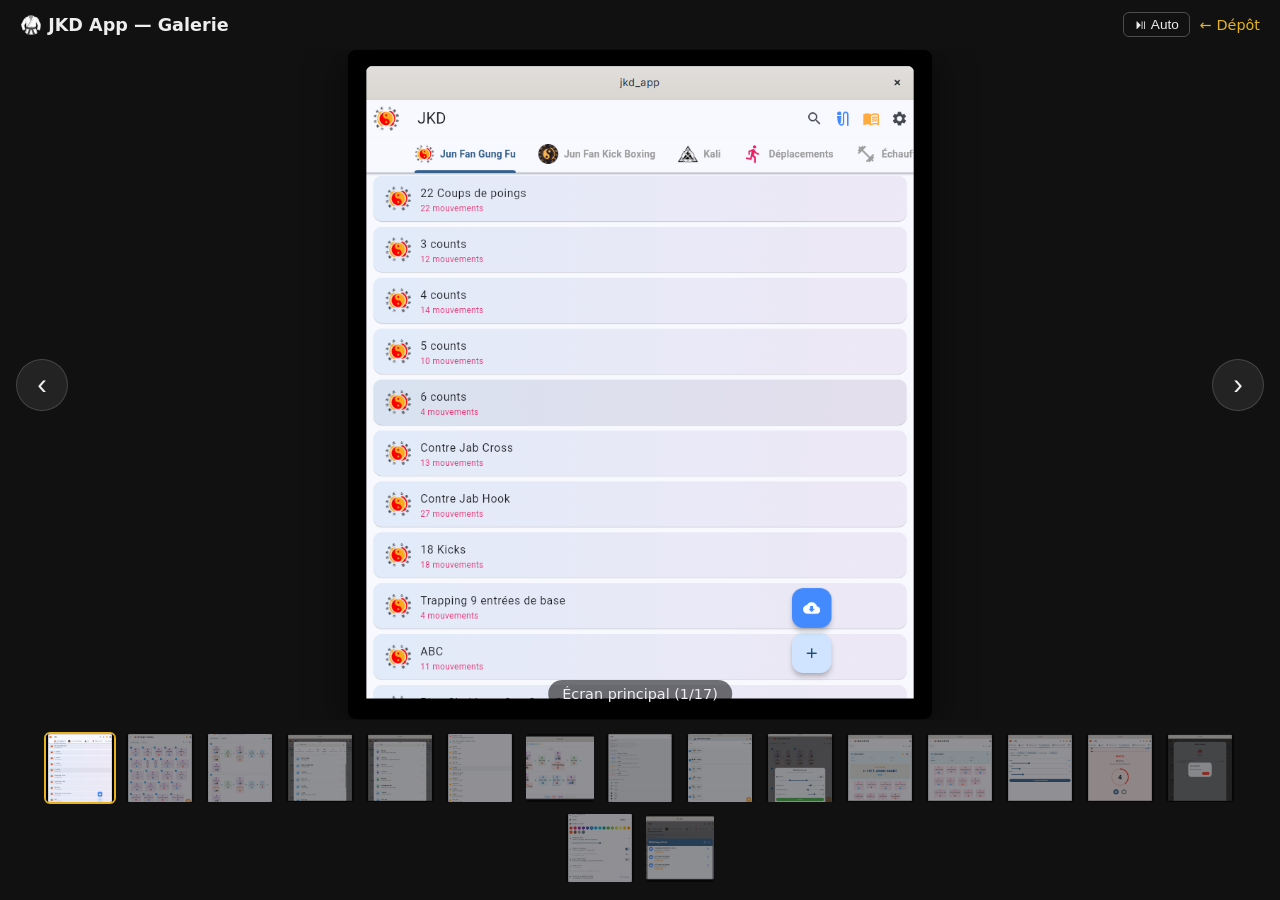
<file: gallery.html>
<!DOCTYPE html>
<html lang="fr">
<head>
<meta charset="UTF-8">
<meta name="viewport" content="width=device-width, initial-scale=1.0">
<title>JKD App — Galerie</title>
<style>
  :root { --bg:#111; --fg:#eee; --accent:#e6b422; }
  * { box-sizing:border-box; margin:0; padding:0; }
  body { background:var(--bg); color:var(--fg); font-family:system-ui,"Segoe UI",Roboto,sans-serif; min-height:100vh; display:flex; flex-direction:column; }
  header { display:flex; align-items:center; justify-content:space-between; padding:12px 20px; gap:12px; flex-wrap:wrap; }
  header h1 { font-size:1.1rem; font-weight:600; }
  .toolbar { display:flex; gap:10px; align-items:center; }
  .toolbar button { background:none; border:1px solid rgba(255,255,255,.25); color:var(--fg); border-radius:6px; padding:4px 10px; cursor:pointer; font-size:.85rem; }
  .toolbar button:hover { background:rgba(255,255,255,.1); }
  .toolbar a { color:var(--accent); text-decoration:none; font-size:.9rem; }
  .stage { position:relative; flex:1; display:flex; align-items:center; justify-content:center; overflow:hidden; min-height:50vh; }
  #slide { max-width:92vw; max-height:calc(100vh - 230px); object-fit:contain; border-radius:8px; box-shadow:0 8px 40px rgba(0,0,0,.6); transition:opacity .25s; }
  .btn { position:absolute; top:50%; transform:translateY(-50%); background:rgba(255,255,255,.08); border:1px solid rgba(255,255,255,.15); color:var(--fg); font-size:1.8rem; line-height:1; width:52px; height:52px; border-radius:50%; cursor:pointer; transition:background .2s; }
  .btn:hover { background:rgba(255,255,255,.2); }
  #prev { left:16px; }
  #next { right:16px; }
  .meta { position:absolute; bottom:12px; left:50%; transform:translateX(-50%); background:rgba(0,0,0,.55); padding:6px 14px; border-radius:20px; font-size:.9rem; white-space:nowrap; }
  .thumbs { display:flex; gap:8px; padding:12px 16px 16px; overflow-x:auto; justify-content:center; flex-wrap:wrap; }
  .thumbs img { width:72px; height:72px; object-fit:cover; border-radius:6px; cursor:pointer; opacity:.55; border:2px solid transparent; transition:opacity .2s, border-color .2s; }
  .thumbs img:hover { opacity:.9; }
  .thumbs img.active { opacity:1; border-color:var(--accent); }
</style>
</head>
<body>
<header>
  <h1>🥋 JKD App — Galerie</h1>
  <div class="toolbar">
    <button id="autoBtn" title="Lecture automatique (Espace)">⏯ Auto</button>
    <a href="https://github.com/aginies/JKDApp">← Dépôt</a>
  </div>
</header>
<div class="stage">
  <button class="btn" id="prev" aria-label="Précédent">‹</button>
  <img id="slide" alt="">
  <button class="btn" id="next" aria-label="Suivant">›</button>
  <div class="meta" id="meta"></div>
</div>
<div class="thumbs" id="thumbs"></div>
<script>
const SLIDES = [
  ["images/main.png", "Écran principal"],
  ["images/card_view.png", "Vue carte"],
  ["images/serie_cards.png", "Cartes de série"],
  ["images/glossaire.png", "Glossaire"],
  ["images/recherche_glossaire.png", "Recherche dans le glossaire"],
  ["images/recherche_globale.png", "Recherche globale"],
  ["images/editer_combo.png", "Éditeur de combos"],
  ["images/edit_combo_help.png", "Aide de l'éditeur de combos"],
  ["images/angles.png", "Angles Kali personnalisés"],
  ["images/entrainement_serie.png", "Mode entraînement"],
  ["images/lecture_deplacement.png", "Lecteur aléatoire (déplacements)"],
  ["images/deplacement.png", "JKD Moves (déplacements)"],
  ["images/echauffement_0.png", "Échauffement guidé (1/2)"],
  ["images/echauffement_1.png", "Échauffement guidé (2/2)"],
  ["images/enregistrement_vocal.png", "Saisie vocale"],
  ["images/parametres.png", "Paramètres"],
  ["images/cloud.png", "Bibliothèque cloud"]
];
let i = 0, timer = null, auto = false;
const slide = document.getElementById("slide");
const meta = document.getElementById("meta");
const thumbs = document.getElementById("thumbs");
const autoBtn = document.getElementById("autoBtn");

SLIDES.forEach(([src, caption], idx) => {
  const t = document.createElement("img");
  t.src = src;
  t.alt = caption;
  t.title = caption;
  t.onclick = () => show(idx);
  thumbs.appendChild(t);
});

function show(n) {
  i = (n + SLIDES.length) % SLIDES.length;
  slide.style.opacity = 0;
  const img = new Image();
  img.onload = () => {
    slide.src = img.src;
    slide.alt = SLIDES[i][1];
    slide.style.opacity = 1;
  };
  img.src = SLIDES[i][0];
  meta.textContent = SLIDES[i][1] + "  (" + (i + 1) + "/" + SLIDES.length + ")";
  Array.from(thumbs.children).forEach((t, idx) => t.classList.toggle("active", idx === i));
}

function next() { show(i + 1); }
function prev() { show(i - 1); }
function setAuto(on) {
  auto = on;
  if (on) timer = setInterval(next, 5000);
  else clearInterval(timer);
  autoBtn.textContent = auto ? "⏸ Auto" : "⏯ Auto";
}

autoBtn.onclick = () => setAuto(!auto);
document.getElementById("next").onclick = next;
document.getElementById("prev").onclick = prev;
document.addEventListener("keydown", (e) => {
  if (e.key === "ArrowRight") next();
  else if (e.key === "ArrowLeft") prev();
  else if (e.key === " ") { e.preventDefault(); setAuto(!auto); }
});
show(0);
</script>
</body>
</html>
</file>
